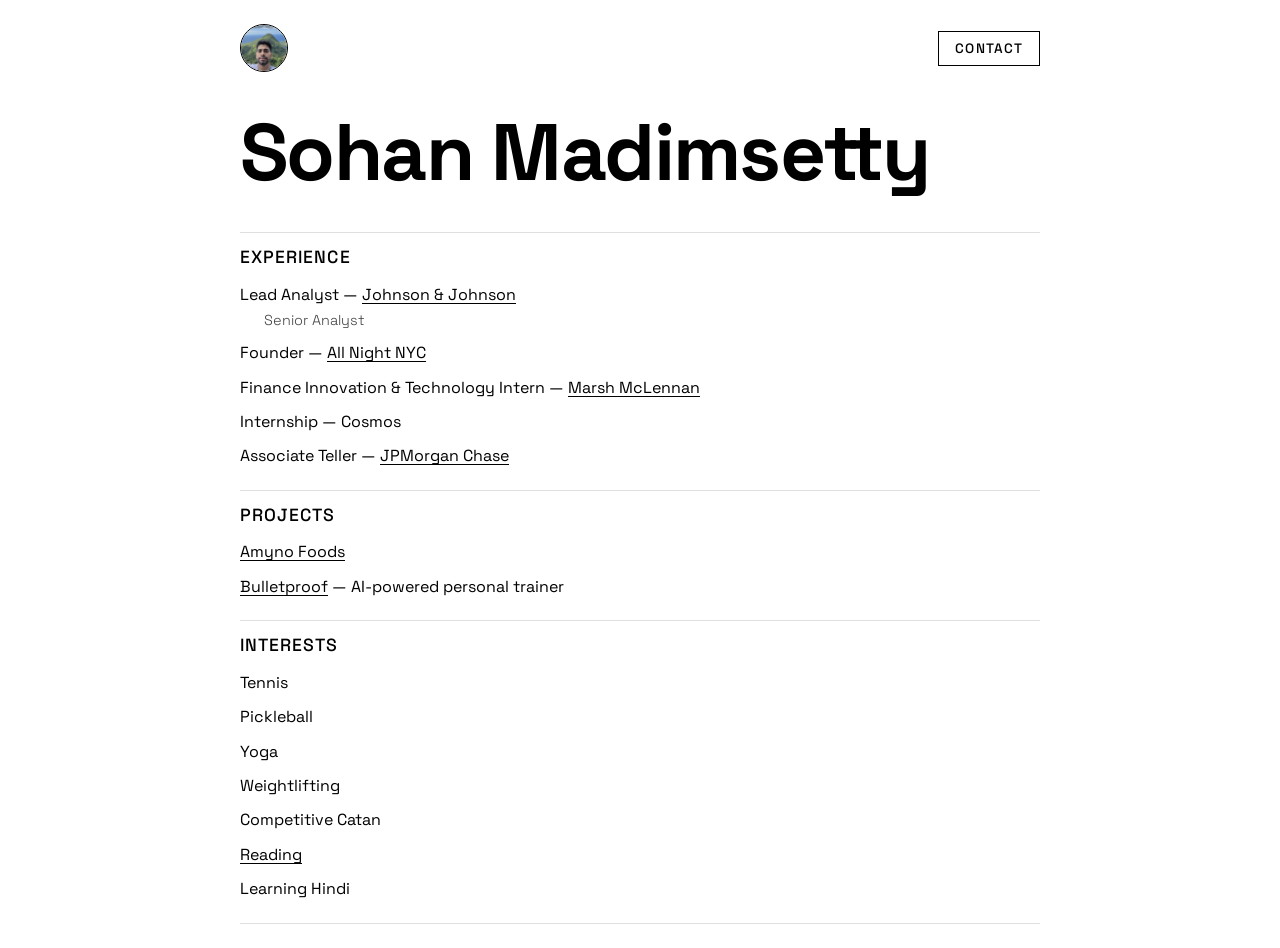
<file: index.html>
<!DOCTYPE html>
<html lang="en">
<head>
  <meta charset="UTF-8">
  <meta name="viewport" content="width=device-width, initial-scale=1.0">
  <title>Sohan Madimsetty</title>
  <meta name="description" content="Sohan Madimsetty — portfolio. Experience, interests, and contact.">
  <link rel="icon" href="favicon.ico" sizes="any">
  <link rel="icon" type="image/svg+xml" href="favicon.svg">
  <link rel="preconnect" href="https://fonts.googleapis.com">
  <link rel="preconnect" href="https://fonts.gstatic.com" crossorigin>
  <link href="https://fonts.googleapis.com/css2?family=Space+Grotesk:wght@300;400;500;700&display=swap" rel="stylesheet">
  <link rel="stylesheet" href="styles.css">
</head>
<body>
  <div class="page">
  <header class="topbar">
    <button type="button" class="home-btn" id="homeBtn" aria-label="Reset to home">
      <img src="assets/profile.jpg" alt="Sohan Madimsetty" class="home-photo">
    </button>
    <button type="button" class="contact-btn" id="contactBtn" aria-haspopup="dialog" aria-controls="contactModal">
      Contact
    </button>
  </header>

  <main>
    <h1 class="hero-name">Sohan Madimsetty</h1>

    <section class="disclosure" id="experienceSection">
      <h2 class="disclosure-header">
        <span class="disclosure-label">Experience</span>
      </h2>
      <div class="disclosure-panel">
        <ul class="entry-list">
          <li class="entry">
            <div class="entry-role">Lead Analyst — <a href="https://www.jnj.com" target="_blank" rel="noopener noreferrer" class="entry-link">Johnson &amp; Johnson</a></div>
            <div class="entry-nested">Senior Analyst</div>
          </li>
          <li class="entry">
            <div class="entry-role">Founder — <a href="https://www.instagram.com/allnightnyc/" target="_blank" rel="noopener noreferrer" class="entry-link">All Night NYC</a></div>
          </li>
          <li class="entry">
            <div class="entry-role">Finance Innovation &amp; Technology Intern — <a href="https://www.marshmclennan.com" target="_blank" rel="noopener noreferrer" class="entry-link">Marsh McLennan</a></div>
          </li>
          <li class="entry">
            <div class="entry-role">Internship — Cosmos</div>
          </li>
          <li class="entry">
            <div class="entry-role">Associate Teller — <a href="https://www.chase.com" target="_blank" rel="noopener noreferrer" class="entry-link">JPMorgan Chase</a></div>
          </li>
        </ul>
      </div>
    </section>

    <section class="disclosure" id="projectsSection">
      <h2 class="disclosure-header">
        <span class="disclosure-label">Projects</span>
      </h2>
      <div class="disclosure-panel">
        <ul class="entry-list">
          <li class="entry">
            <div class="entry-role"><a href="https://amynofoods.com" target="_blank" rel="noopener noreferrer" class="entry-link">Amyno Foods</a></div>
          </li>
          <li class="entry">
            <div class="entry-role"><a href="bulletproof.html" class="entry-link">Bulletproof</a> — AI-powered personal trainer</div>
          </li>
        </ul>
      </div>
    </section>

    <section class="disclosure" id="interestsSection">
      <h2 class="disclosure-header">
        <span class="disclosure-label">Interests</span>
      </h2>
      <div class="disclosure-panel">
        <ul class="interest-list">
          <li>Tennis</li>
          <li>Pickleball</li>
          <li>Yoga</li>
          <li>Weightlifting</li>
          <li>Competitive Catan</li>
          <li><a href="https://www.goodreads.com/user/show/189746033-sohan-madimsetty" target="_blank" rel="noopener noreferrer" class="entry-link">Reading</a></li>
          <li>Learning Hindi</li>
        </ul>
      </div>
    </section>
  </main>
  </div>

  <div class="modal-backdrop" id="modalBackdrop" hidden>
    <div class="modal" id="contactModal" role="dialog" aria-modal="true" aria-labelledby="contactModalTitle">
      <button type="button" class="modal-close" id="modalCloseBtn" aria-label="Close contact info">&times;</button>
      <h2 id="contactModalTitle">Contact</h2>
      <div class="contact-icons">
        <a href="tel:+17325248928" class="contact-icon contact-icon--phone" aria-label="Phone: (732) 524-8928" title="(732) 524-8928">
          <svg viewBox="0 0 24 24" fill="currentColor" aria-hidden="true"><path d="M6.62 10.79c1.44 2.83 3.76 5.14 6.59 6.59l2.2-2.2c.27-.27.67-.36 1.02-.24 1.12.37 2.33.57 3.57.57.55 0 1 .45 1 1V20c0 .55-.45 1-1 1-9.39 0-17-7.61-17-17 0-.55.45-1 1-1h3.5c.55 0 1 .45 1 1 0 1.25.2 2.45.57 3.57.11.35.03.74-.25 1.02l-2.2 2.2z"/></svg>
        </a>
        <a href="mailto:smadimsetty@gmail.com" class="contact-icon contact-icon--email" aria-label="Email: smadimsetty@gmail.com" title="smadimsetty@gmail.com">
          <svg viewBox="0 0 24 24" fill="currentColor" aria-hidden="true"><path d="M20 4H4c-1.1 0-1.99.9-1.99 2L2 18c0 1.1.9 2 2 2h16c1.1 0 2-.9 2-2V6c0-1.1-.9-2-2-2zm0 4l-8 5-8-5V6l8 5 8-5v2z"/></svg>
        </a>
        <a href="https://x.com/SohanMad" target="_blank" rel="noopener noreferrer" class="contact-icon contact-icon--x" aria-label="X: @SohanMad" title="@SohanMad">
          <svg viewBox="0 0 24 24" fill="currentColor" aria-hidden="true"><path d="M18.244 2.25h3.308l-7.227 8.26 8.502 11.24h-6.66l-5.214-6.817L4.99 21.75H1.68l7.73-8.835L1.254 2.25H8.08l4.713 6.231 5.45-6.231zm-1.161 17.52h1.833L7.084 4.126H5.117l11.966 15.644z"/></svg>
        </a>
        <a href="https://www.linkedin.com/in/sohan-madimsetty/" target="_blank" rel="noopener noreferrer" class="contact-icon contact-icon--linkedin" aria-label="LinkedIn: sohan-madimsetty" title="LinkedIn">
          <svg viewBox="0 0 24 24" fill="currentColor" aria-hidden="true"><path d="M4.98 3.5C4.98 4.881 3.87 6 2.5 6S.02 4.881.02 3.5C.02 2.12 1.13 1 2.5 1s2.48 1.12 2.48 2.5zM5 8H0v16h5V8zm7.982 0H8.014v16h4.968v-8.399c0-4.67 6.029-5.052 6.029 0V24H24V13.869c0-7.88-8.922-7.593-11.018-3.714V8z"/></svg>
        </a>
        <a href="https://www.instagram.com/sohanmadimsetty/" target="_blank" rel="noopener noreferrer" class="contact-icon contact-icon--instagram" aria-label="Instagram: @sohanmadimsetty" title="@sohanmadimsetty">
          <svg viewBox="0 0 24 24" fill="currentColor" aria-hidden="true"><path d="M12 2.163c3.204 0 3.584.012 4.85.07 3.252.148 4.771 1.691 4.919 4.919.058 1.265.069 1.645.069 4.849 0 3.205-.012 3.584-.069 4.849-.149 3.225-1.664 4.771-4.919 4.919-1.266.058-1.644.07-4.85.07-3.204 0-3.584-.012-4.849-.07-3.26-.149-4.771-1.699-4.919-4.92-.058-1.265-.07-1.644-.07-4.849 0-3.204.013-3.583.07-4.849.149-3.227 1.664-4.771 4.919-4.919 1.266-.057 1.645-.069 4.849-.069zm0-2.163C8.741 0 8.333.014 7.053.072 2.695.272.273 2.69.073 7.052.014 8.333 0 8.741 0 12c0 3.259.014 3.668.072 4.948.2 4.358 2.618 6.78 6.98 6.98C8.333 23.986 8.741 24 12 24c3.259 0 3.668-.014 4.948-.072 4.354-.2 6.782-2.618 6.979-6.98.059-1.28.073-1.689.073-4.948 0-3.259-.014-3.667-.072-4.947-.196-4.354-2.617-6.78-6.979-6.98C15.668.014 15.259 0 12 0zm0 5.838a6.162 6.162 0 100 12.324 6.162 6.162 0 000-12.324zM12 16a4 4 0 110-8 4 4 0 010 8zm6.406-11.845a1.44 1.44 0 100 2.881 1.44 1.44 0 000-2.881z"/></svg>
        </a>
      </div>
    </div>
  </div>

  <script src="script.js"></script>
</body>
</html>
</file>
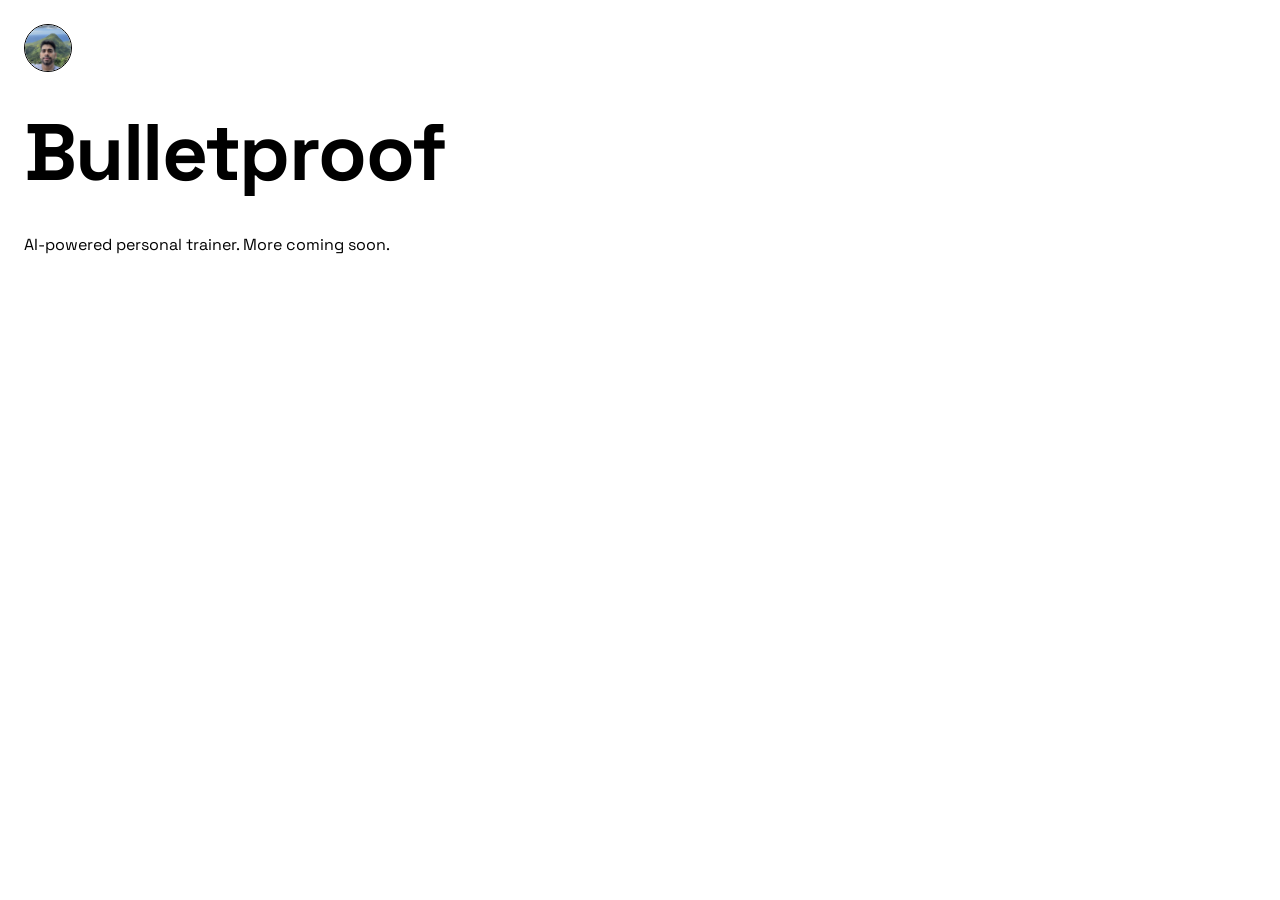
<file: bulletproof.html>
<!DOCTYPE html>
<html lang="en">
<head>
  <meta charset="UTF-8">
  <meta name="viewport" content="width=device-width, initial-scale=1.0">
  <title>Bulletproof — Sohan Madimsetty</title>
  <meta name="description" content="Bulletproof — AI-powered personal trainer. A project by Sohan Madimsetty.">
  <link rel="icon" href="favicon.ico" sizes="any">
  <link rel="icon" type="image/svg+xml" href="favicon.svg">
  <link rel="preconnect" href="https://fonts.googleapis.com">
  <link rel="preconnect" href="https://fonts.gstatic.com" crossorigin>
  <link href="https://fonts.googleapis.com/css2?family=Space+Grotesk:wght@300;400;500;700&display=swap" rel="stylesheet">
  <link rel="stylesheet" href="styles.css">
</head>
<body>
  <header class="topbar">
    <a href="index.html" class="home-btn" aria-label="Back to home">
      <img src="assets/profile.jpg" alt="Sohan Madimsetty" class="home-photo">
    </a>
  </header>

  <main>
    <h1 class="hero-name">Bulletproof</h1>
    <p class="page-body">AI-powered personal trainer. More coming soon.</p>
  </main>
</body>
</html>
</file>
<file: styles.css>
:root {
  --color-bg: #ffffff;
  --color-fg: #000000;
  --color-hairline: rgba(0, 0, 0, 0.12);
  --font-display: 'Space Grotesk', sans-serif;
  --transition-fast: 200ms ease;
}

* {
  box-sizing: border-box;
}

html, body {
  margin: 0;
  padding: 0;
}

body {
  background: var(--color-bg);
  color: var(--color-fg);
  font-family: var(--font-display);
  font-weight: 400;
  line-height: 1.4;
  padding: 24px;
}

a {
  color: inherit;
}

button {
  font-family: inherit;
  background: none;
  border: none;
  color: inherit;
  cursor: pointer;
}

.page {
  max-width: 800px;
  margin: 0 auto;
}

.topbar {
  display: flex;
  justify-content: space-between;
  align-items: center;
}

.home-btn {
  padding: 0;
  border-radius: 50%;
  overflow: hidden;
  width: 48px;
  height: 48px;
  border: 1px solid var(--color-fg);
}

.home-btn:focus-visible {
  outline: 2px solid var(--color-fg);
  outline-offset: 2px;
}

.home-photo {
  width: 100%;
  height: 100%;
  object-fit: cover;
  display: block;
}

.contact-btn {
  font-weight: 500;
  letter-spacing: 0.08em;
  text-transform: uppercase;
  font-size: 0.85rem;
  padding: 8px 16px;
  border: 1px solid var(--color-fg);
  transition: background-color var(--transition-fast), color var(--transition-fast);
}

.contact-btn:hover,
.contact-btn:focus-visible {
  background: var(--color-fg);
  color: var(--color-bg);
}

.hero-name {
  font-size: clamp(2.5rem, 8vw, 5rem);
  font-weight: 700;
  margin: 24px 0 24px;
  letter-spacing: -0.02em;
}

.page-body {
  font-size: 1rem;
  font-weight: 400;
  line-height: 1.6;
  max-width: 40em;
}

.disclosure {
  border-top: 1px solid var(--color-hairline);
}

.disclosure:last-of-type {
  border-bottom: 1px solid var(--color-hairline);
}

.disclosure-header {
  margin: 0;
  padding: 12px 0 4px;
  font-size: 1.1rem;
  font-weight: 500;
  letter-spacing: 0.06em;
  text-transform: uppercase;
}

.entry-list {
  list-style: none;
  margin: 0;
  padding: 4px 0 16px;
}

.entry {
  padding: 6px 0;
}

.entry-role {
  font-weight: 400;
}

.entry-nested {
  font-weight: 300;
  font-size: 0.9rem;
  padding-left: 24px;
  margin-top: 4px;
  opacity: 0.75;
}

.entry-link {
  text-decoration: underline;
  text-underline-offset: 3px;
  transition: background-color var(--transition-fast), color var(--transition-fast);
}

.entry-link:hover,
.entry-link:focus-visible {
  background: var(--color-fg);
  color: var(--color-bg);
}

.interest-list {
  list-style: none;
  margin: 0;
  padding: 4px 0 16px;
}

.interest-list li {
  padding: 6px 0;
}

.modal-backdrop {
  position: fixed;
  inset: 0;
  background: rgba(0, 0, 0, 0.5);
  display: flex;
  align-items: center;
  justify-content: center;
  padding: 24px;
}

.modal-backdrop[hidden] {
  display: none;
}

.modal {
  background: var(--color-bg);
  color: var(--color-fg);
  border: 1px solid var(--color-fg);
  padding: 32px;
  max-width: 360px;
  width: 100%;
  position: relative;
  transform: scale(0.96);
  opacity: 0;
  animation: modal-in var(--transition-fast) forwards;
}

@keyframes modal-in {
  to {
    transform: scale(1);
    opacity: 1;
  }
}

.modal-close {
  position: absolute;
  top: 16px;
  right: 16px;
  font-size: 1.5rem;
  line-height: 1;
  padding: 4px 8px;
  border-radius: 4px;
  transition: background-color var(--transition-fast), color var(--transition-fast);
}

.modal-close:hover,
.modal-close:focus-visible {
  background: var(--color-fg);
  color: var(--color-bg);
}

.contact-icons {
  display: flex;
  flex-wrap: wrap;
  gap: 10px;
  margin-top: 24px;
}

.contact-icon {
  display: inline-flex;
  align-items: center;
  justify-content: center;
  width: 40px;
  height: 40px;
  border-radius: 50%;
  color: #fff;
  transition: transform var(--transition-fast), opacity var(--transition-fast);
}

.contact-icon svg {
  width: 20px;
  height: 20px;
}

.contact-icon:hover,
.contact-icon:focus-visible {
  transform: scale(1.08);
  opacity: 0.9;
}

.contact-icon:focus-visible {
  outline: 2px solid var(--color-fg);
  outline-offset: 2px;
}

.contact-icon--phone {
  background: #34c759;
}

.contact-icon--email {
  background: #ea4335;
}

.contact-icon--x {
  background: #000000;
}

.contact-icon--linkedin {
  background: #0a66c2;
}

.contact-icon--instagram {
  background: radial-gradient(circle at 30% 107%, #fdf497 0%, #fdf497 5%, #fd5949 45%, #d6249f 60%, #285aeb 90%);
}

@media (max-width: 480px) {
  body {
    padding: 16px;
  }

  .hero-name {
    margin: 12px 0 16px;
  }
}

@media (prefers-reduced-motion: reduce) {
  * {
    transition-duration: 0.001ms !important;
    animation-duration: 0.001ms !important;
  }
}
</file>
